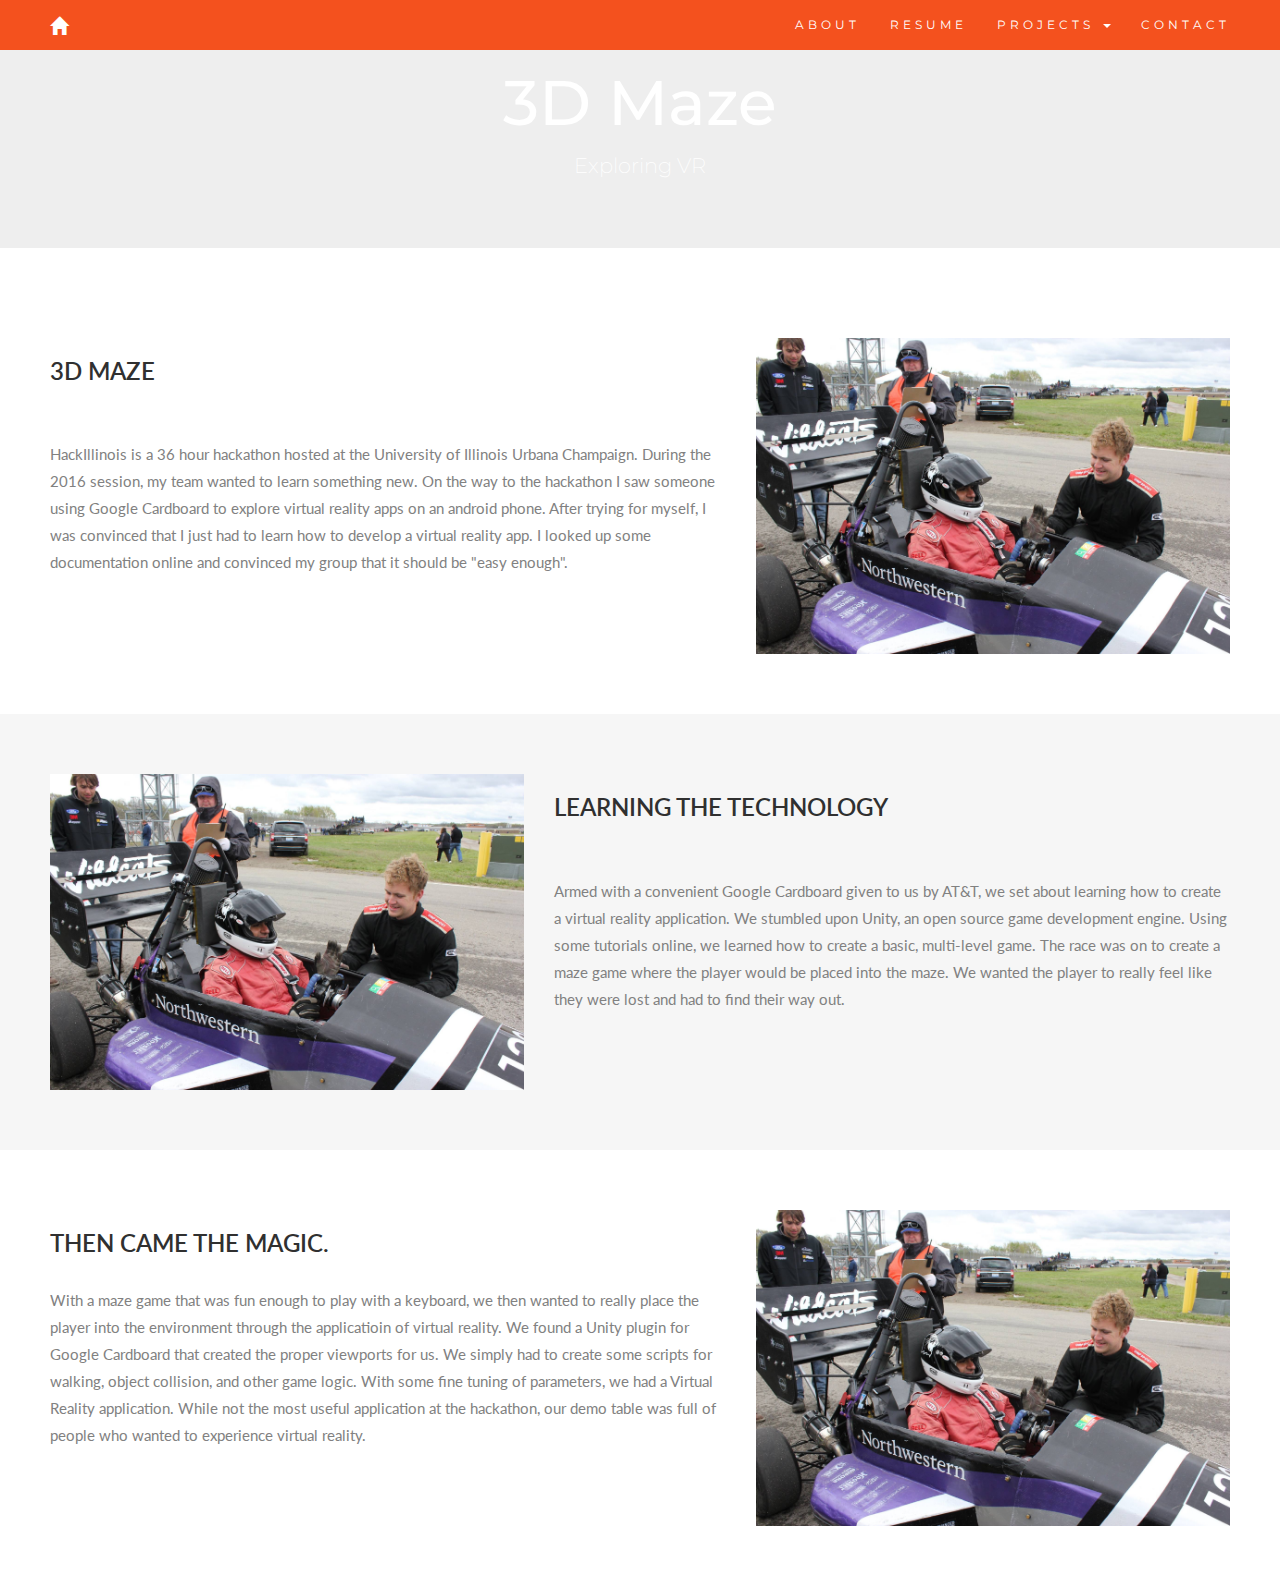
<file: 3dmaze.html>
<!DOCTYPE html>
<html lang="en">
<head>
  <title>Fahad Khan - VR</title>
  <meta charset="utf-8">
  <meta name="viewport" content="width=device-width, initial-scale=1">
  <link rel="stylesheet" href="https://maxcdn.bootstrapcdn.com/bootstrap/3.3.7/css/bootstrap.min.css">
  <link href="https://fonts.googleapis.com/css?family=Montserrat" rel="stylesheet" type="text/css">
  <link href="https://fonts.googleapis.com/css?family=Lato" rel="stylesheet" type="text/css">
  <script src="https://ajax.googleapis.com/ajax/libs/jquery/1.12.4/jquery.min.js"></script>
  <script src="https://maxcdn.bootstrapcdn.com/bootstrap/3.3.7/js/bootstrap.min.js"></script>
  <link rel="stylesheet" type="text/css" href="css/styling.css"></link>
</head>

<body id="myPage" data-spy="scroll" data-target=".navbar" data-offset="60">

<nav class="navbar navbar-default navbar-fixed-top">
  <div class="container-fluid">
    <div class="navbar-header">
      <button type="button" class="navbar-toggle" data-toggle="collapse" data-target="#myNavbar">
        <span class="icon-bar"></span>
        <span class="icon-bar"></span>
        <span class="icon-bar"></span>
      </button>
      <a class="navbar-brand glyphicon glyphicon-home" href="index.html#myPage"></a>
    </div>
    <div class="collapse navbar-collapse" id="myNavbar">
      <ul class="nav navbar-nav navbar-right">
        <li><a href="index.html#about">ABOUT</a></li>
        <li><a href="index.html#skills">RESUME</a></li>
        <li class="dropdown">
          <a class="dropdown-toggle" data-toggle="dropdown" href="#">PROJECTS
            <span class="caret"></span>
          </a>
          <ul class="dropdown-menu">
            <li><a href="index.html#projects-activities">Personal</a></li>
            <li><a href="index.html#projects-work">Work/School</a></li>
          </ul>
        </li>
        <li><a href="index.html#contact">CONTACT</a></li>
      </ul>
    </div>
  </div>
</nav>

<div class="jumbotron text-center">
  <h1>3D Maze</h1>
  <p>Exploring VR</p>
</div>

<!-- Container (About Section) -->
<div id="3d-about" class="container-fluid information">
  <div class="row">
    <div class="col-sm-7">
      <h2>3D Maze</h2><br>
      <p>HackIllinois is a 36 hour hackathon hosted at the University of Illinois Urbana Champaign. During the 2016 session, my team wanted to learn something new. On the way to the hackathon I saw someone using Google Cardboard to explore virtual reality apps on an android phone. After trying for myself, I was convinced that I just had to learn how to develop a virtual reality app. I looked up some documentation online and convinced my group that it should be "easy enough". </p>
    </div>
    <div class="col-sm-5 text-center">
      <img src="assets/michigan_formula.jpg" class="img-responsive"></img>
    </div>
  </div>
</div>

<!-- Container (About Cont Section) -->
<div id="unity-about" class="container-fluid information bg-grey">
  <div class="row">
    <div class="col-sm-5 text-center">
      <img src="assets/michigan_formula.jpg" class="img-responsive"></img>
    </div>
    <div class="col-sm-7">
      <h2>Learning the Technology</h2><br>
      <p>Armed with a convenient Google Cardboard given to us by AT&T, we set about learning how to create a virtual reality application. We stumbled upon Unity, an open source game development engine. Using some tutorials online, we learned how to create a basic, multi-level game. The race was on to create a maze game where the player would be placed into the maze. We wanted the player to really feel like they were lost and had to find their way out.
      </p>
    </div>
  </div>
</div>

<!-- Container (About Cont Section) -->
<div id="unity-about" class="container-fluid information">
  <div class="row">
    <div class="col-sm-7">
      <h2>Then came the magic. </h2>
      <p>With a maze game that was fun enough to play with a keyboard, we then wanted to really place the player into the environment through the applicatioin of virtual reality. We found a Unity plugin for Google Cardboard that created the proper viewports for us. We simply had to create some scripts for walking, object collision, and other game logic. With some fine tuning of parameters, we had a Virtual Reality application. While not the most useful application at the hackathon, our demo table was full of people who wanted to experience virtual reality.
      </p>
    </div>
    <div class="col-sm-5 text-center">
      <img src="assets/michigan_formula.jpg" class="img-responsive"></img>
    </div>
  </div>
</div>
</file>
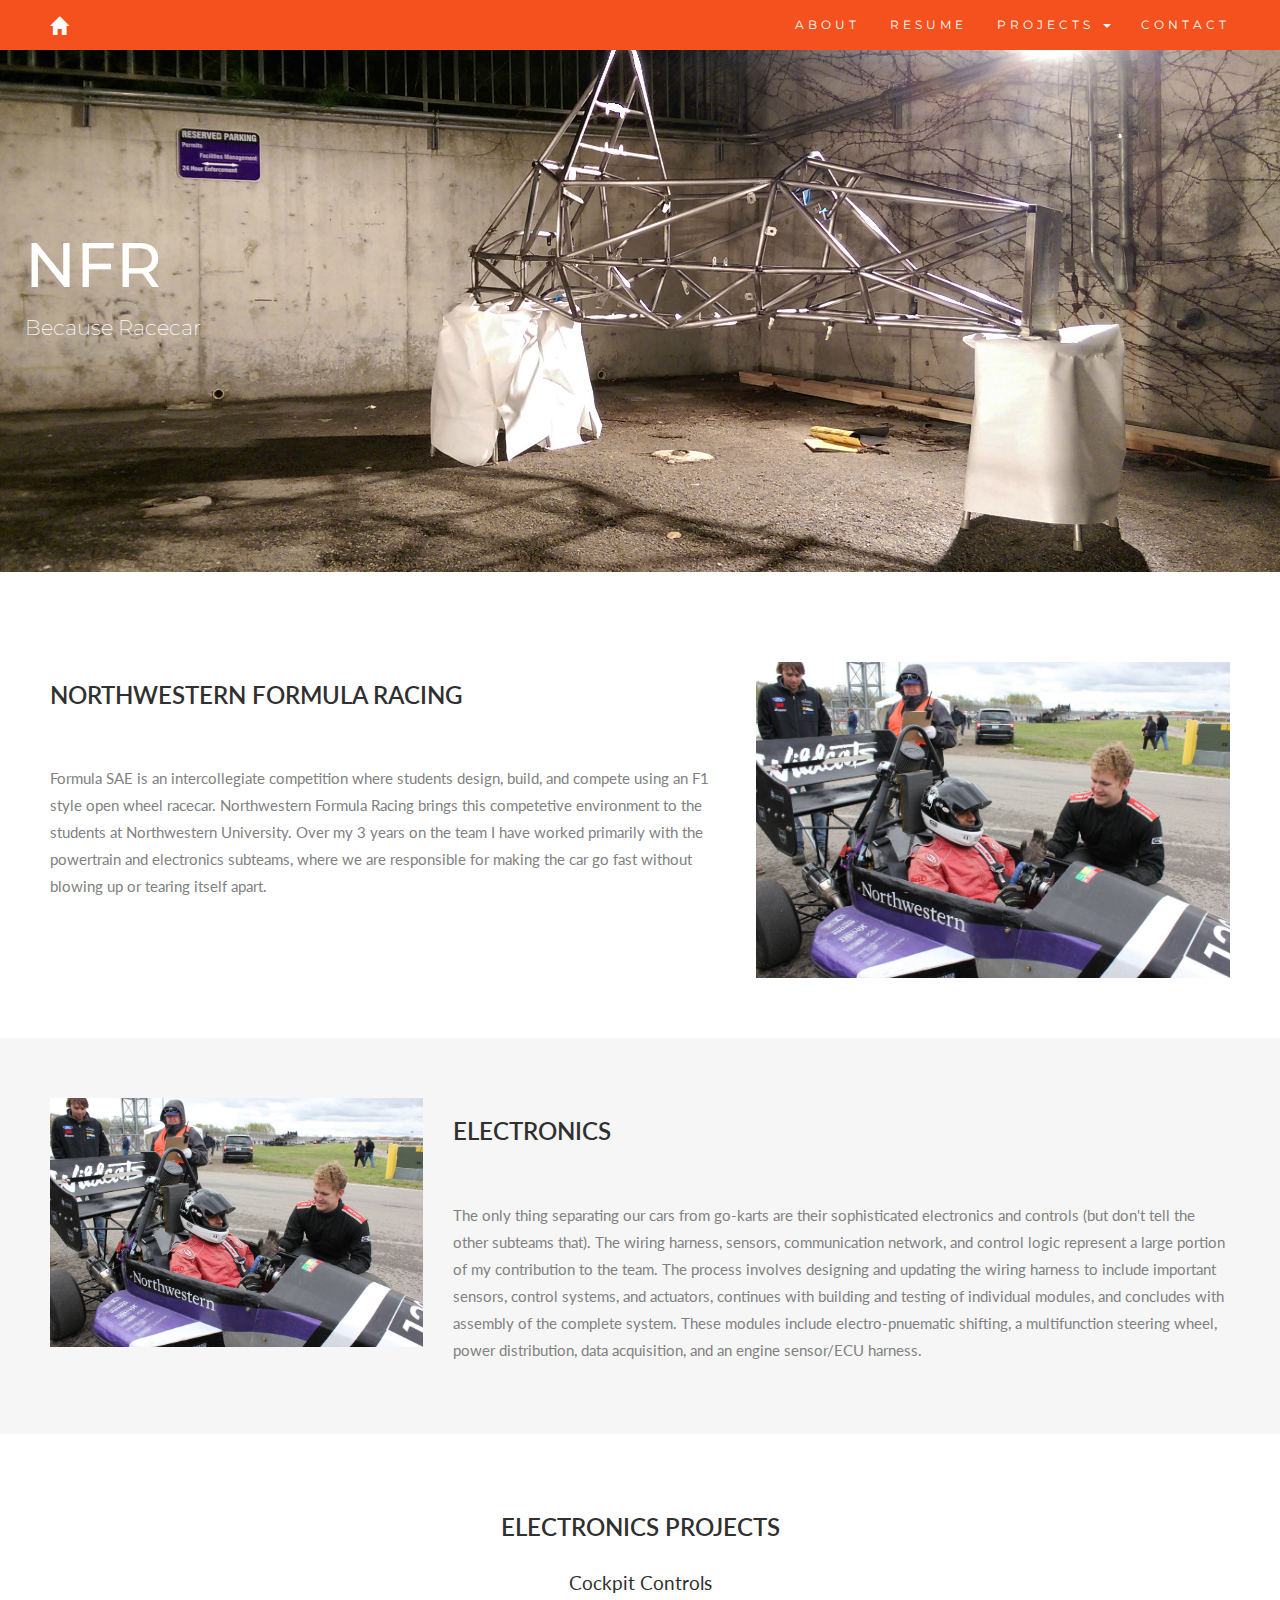
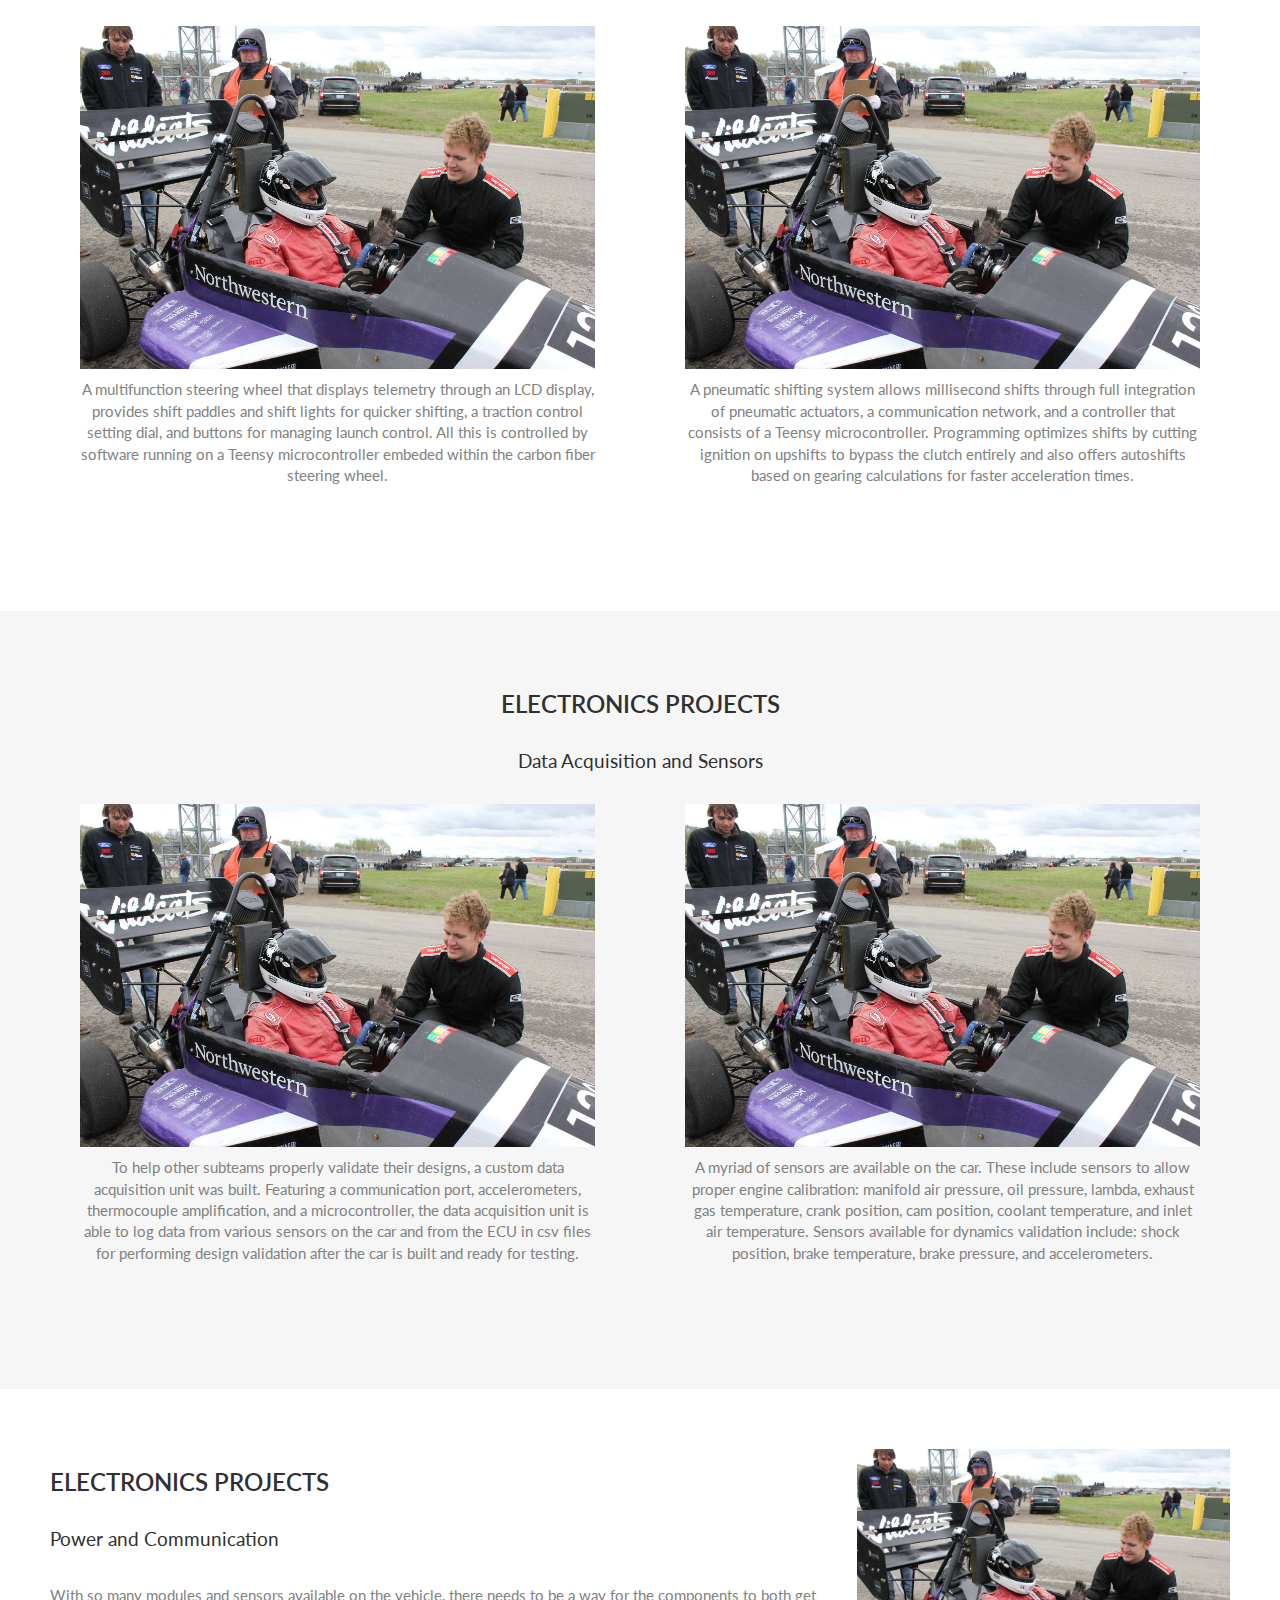
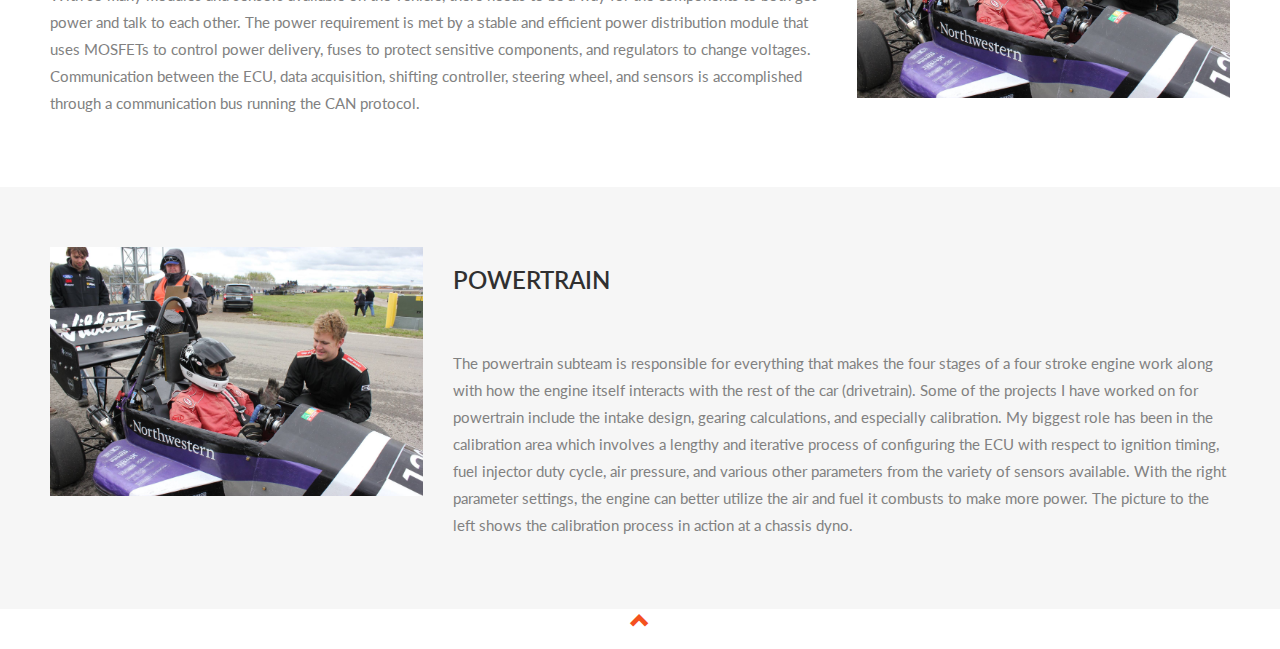
<file: formula.html>
<!DOCTYPE html>
<html lang="en">
<head>
  <title>Fahad Khan - NFR</title>
  <meta charset="utf-8">
  <meta name="viewport" content="width=device-width, initial-scale=1">
  <link rel="stylesheet" href="https://maxcdn.bootstrapcdn.com/bootstrap/3.3.7/css/bootstrap.min.css">
  <link href="https://fonts.googleapis.com/css?family=Montserrat" rel="stylesheet" type="text/css">
  <link href="https://fonts.googleapis.com/css?family=Lato" rel="stylesheet" type="text/css">
  <script src="https://ajax.googleapis.com/ajax/libs/jquery/1.12.4/jquery.min.js"></script>
  <script src="https://maxcdn.bootstrapcdn.com/bootstrap/3.3.7/js/bootstrap.min.js"></script>
  <link rel="stylesheet" type="text/css" href="css/styling.css"></link>
</head>

<body id="formula_page" data-spy="scroll" data-target=".navbar" data-offset="60">

<nav class="navbar navbar-default navbar-fixed-top">
  <div class="container-fluid">
    <div class="navbar-header">
      <button type="button" class="navbar-toggle" data-toggle="collapse" data-target="#myNavbar">
        <span class="icon-bar"></span>
        <span class="icon-bar"></span>
        <span class="icon-bar"></span>
      </button>
      <a class="navbar-brand glyphicon glyphicon-home" href="index.html#myPage"></a>
    </div>
    <div class="collapse navbar-collapse" id="myNavbar">
      <ul class="nav navbar-nav navbar-right">
        <li><a href="index.html#about">ABOUT</a></li>
        <li><a href="index.html#skills">RESUME</a></li>
        <li class="dropdown">
          <a class="dropdown-toggle" data-toggle="dropdown" href="#">PROJECTS
            <span class="caret"></span>
          </a>
          <ul class="dropdown-menu">
            <li><a href="index.html#projects-activities">Personal</a></li>
            <li><a href="index.html#projects-work">Work/School</a></li>
          </ul>
        </li>
        <li><a href="index.html#contact">CONTACT</a></li>
      </ul>
    </div>
  </div>
</nav>

<div class="jumbotron jumbotron-formula text-left">
  <h1>NFR</h1>
  <p>Because Racecar</p>
</div>

<!-- Container (About Section) -->
<div id="NFR About" class="container-fluid information">
  <div class="row">
    <div class="col-sm-7">
      <h2>Northwestern Formula Racing</h2><br>
      <p>Formula SAE is an intercollegiate competition where students design, build, and compete using an F1 style open wheel racecar. Northwestern Formula Racing brings this competetive environment to the students at Northwestern University. Over my 3 years on the team I have worked primarily with the powertrain and electronics subteams, where we are responsible for making the car go fast without blowing up or tearing itself apart. </p>
    </div>
    <div class="col-sm-5 text-center">
      <img src="assets/michigan_formula.jpg" class="img-responsive"></img>
    </div>
  </div>
</div>

<!-- Container (Electronics Section) -->
<div id="Electrons" class="container-fluid information bg-grey">
  <div class="row">
    <div class="col-sm-4 text-center">
      <img src="assets/michigan_formula.jpg" class="img-responsive"></img>
    </div>
    <div class="col-sm-8">
      <h2>Electronics</h2><br>
      <p>The only thing separating our cars from go-karts are their sophisticated electronics and controls (but don't tell the other subteams that). The wiring harness, sensors, communication network, and control logic represent a large portion of my contribution to the team. The process involves designing and updating the wiring harness to include important sensors, control systems, and actuators, continues with building and testing of individual modules, and concludes with assembly of the complete system. These modules include electro-pnuematic shifting, a multifunction steering wheel, power distribution, data acquisition, and an engine sensor/ECU harness. </p>
    </div>
  </div>
</div>

<!-- Container (Services Section) -->
<div id="Electron_proj" class="container-fluid text-center information">
  <h2>Electronics Projects</h2>
  <h4>Cockpit Controls</h4>
  <div class="row text-center">
    <div class="col-sm-6">
      <div class="thumbnail proj-desc">
        <img src="assets/michigan_formula.jpg" alt="PDM">
        <p>A multifunction steering wheel that displays telemetry through an LCD display, provides shift paddles and shift lights for quicker shifting, a traction control setting dial, and buttons for managing launch control. All this is controlled by software running on a Teensy microcontroller embeded within the carbon fiber steering wheel.</p>
      </div>
    </div>
    <div class="col-sm-6">
      <div class="thumbnail proj-desc">
        <img src="assets/michigan_formula.jpg" alt="wheel">
        <p>A pneumatic shifting system allows millisecond shifts through full integration of pneumatic actuators, a communication network, and a controller that consists of a Teensy microcontroller. Programming optimizes shifts by cutting ignition on upshifts to bypass the clutch entirely and also offers autoshifts based on gearing calculations for faster acceleration times.</p>
      </div>
    </div>
  </div>
</div>

<div id="Electron_proj2" class="container-fluid text-center information bg-grey">
  <h2>Electronics Projects</h2>
  <h4>Data Acquisition and Sensors</h4>
  <div class="row text-center">
    <div class="col-sm-6">
      <div class="thumbnail proj-desc bg-grey">
        <img src="assets/michigan_formula.jpg" alt="shifting">
        <p>To help other subteams properly validate their designs, a custom data acquisition unit was built. Featuring a communication port, accelerometers, thermocouple amplification, and a microcontroller, the data acquisition unit is able to log data from various sensors on the car and from the ECU in csv files for performing design validation after the car is built and ready for testing.</p>
      </div>
    </div>  
    <div class="col-sm-6">
      <div class="thumbnail proj-desc bg-grey">
        <img src="assets/michigan_formula.jpg" alt="PDM">
        <p>A myriad of sensors are available on the car. These include sensors to allow proper engine calibration: manifold air pressure, oil pressure, lambda, exhaust gas temperature, crank position, cam position, coolant temperature, and inlet air temperature. Sensors available for dynamics validation include: shock position, brake temperature, brake pressure, and accelerometers.</p>
      </div>
    </div>
  </div>
</div>

<div id="Electron_proj3" class="container-fluid information">
  <div class="row">
    <div class="col-sm-8">
      <h2>Electronics Projects</h2>
      <h4>Power and Communication</h4>
      <p>With so many modules and sensors available on the vehicle, there needs to be a way for the components to both get power and talk to each other. The power requirement is met by a stable and efficient power distribution module that uses MOSFETs to control power delivery, fuses to protect sensitive components, and regulators to change voltages. Communication between the ECU, data acquisition, shifting controller, steering wheel, and sensors is accomplished through a communication bus running the CAN protocol.</p>
    </div>
    <div class="col-sm-4 text-center">
      <img src="assets/michigan_formula.jpg" class="img-responsive"></img>
    </div>
  </div>
</div>

<!-- Container (Powertrain Section) -->
<div id="Power_proj" class="container-fluid information bg-grey">
  <div class="row">
    <div class="col-sm-4 text-center">
      <img src="assets/michigan_formula.jpg" class="img-responsive"></img>
    </div>
    <div class="col-sm-8">
      <h2>Powertrain</h2><br>
      <p>The powertrain subteam is responsible for everything that makes the four stages of a four stroke engine work along with how the engine itself interacts with the rest of the car (drivetrain). Some of the projects I have worked on for powertrain include the intake design, gearing calculations, and especially calibration. My biggest role has been in the calibration area which involves a lengthy and iterative process of configuring the ECU with respect to ignition timing, fuel injector duty cycle, air pressure, and various other parameters from the variety of sensors available. With the right parameter settings, the engine can better utilize the air and fuel it combusts to make more power. The picture to the left shows the calibration process in action at a chassis dyno.</p>
    </div>
  </div>
</div>

<footer class="container-fluid text-center">
  <a href="#formula_page" title="To Top">
    <span class="glyphicon glyphicon-chevron-up"></span>
  </a>
</footer>

<script>
$(document).ready(function(){
  // Add smooth scrolling to all links in navbar + footer link
  $("footer a[href='#formula_page']").on('click', function(event) {
    // Make sure this.hash has a value before overriding default behavior
    if (this.hash !== "") {
      // Prevent default anchor click behavior
      event.preventDefault();

      // Store hash
      var hash = this.hash;

      // Using jQuery's animate() method to add smooth page scroll
      // The optional number (900) specifies the number of milliseconds it takes to scroll to the specified area
      $('html, body').animate({
        scrollTop: $(hash).offset().top
      }, 900, function(){
   
        // Add hash (#) to URL when done scrolling (default click behavior)
        window.location.hash = hash;
      });
    } // End if
  });
  
  $(window).scroll(function() {
    $(".slideanim").each(function(){
      var pos = $(this).offset().top;

      var winTop = $(window).scrollTop();
        if (pos < winTop + 600) {
          $(this).addClass("slide");
        }
    });
  });
})
</script>
</body>
</html>
</file>
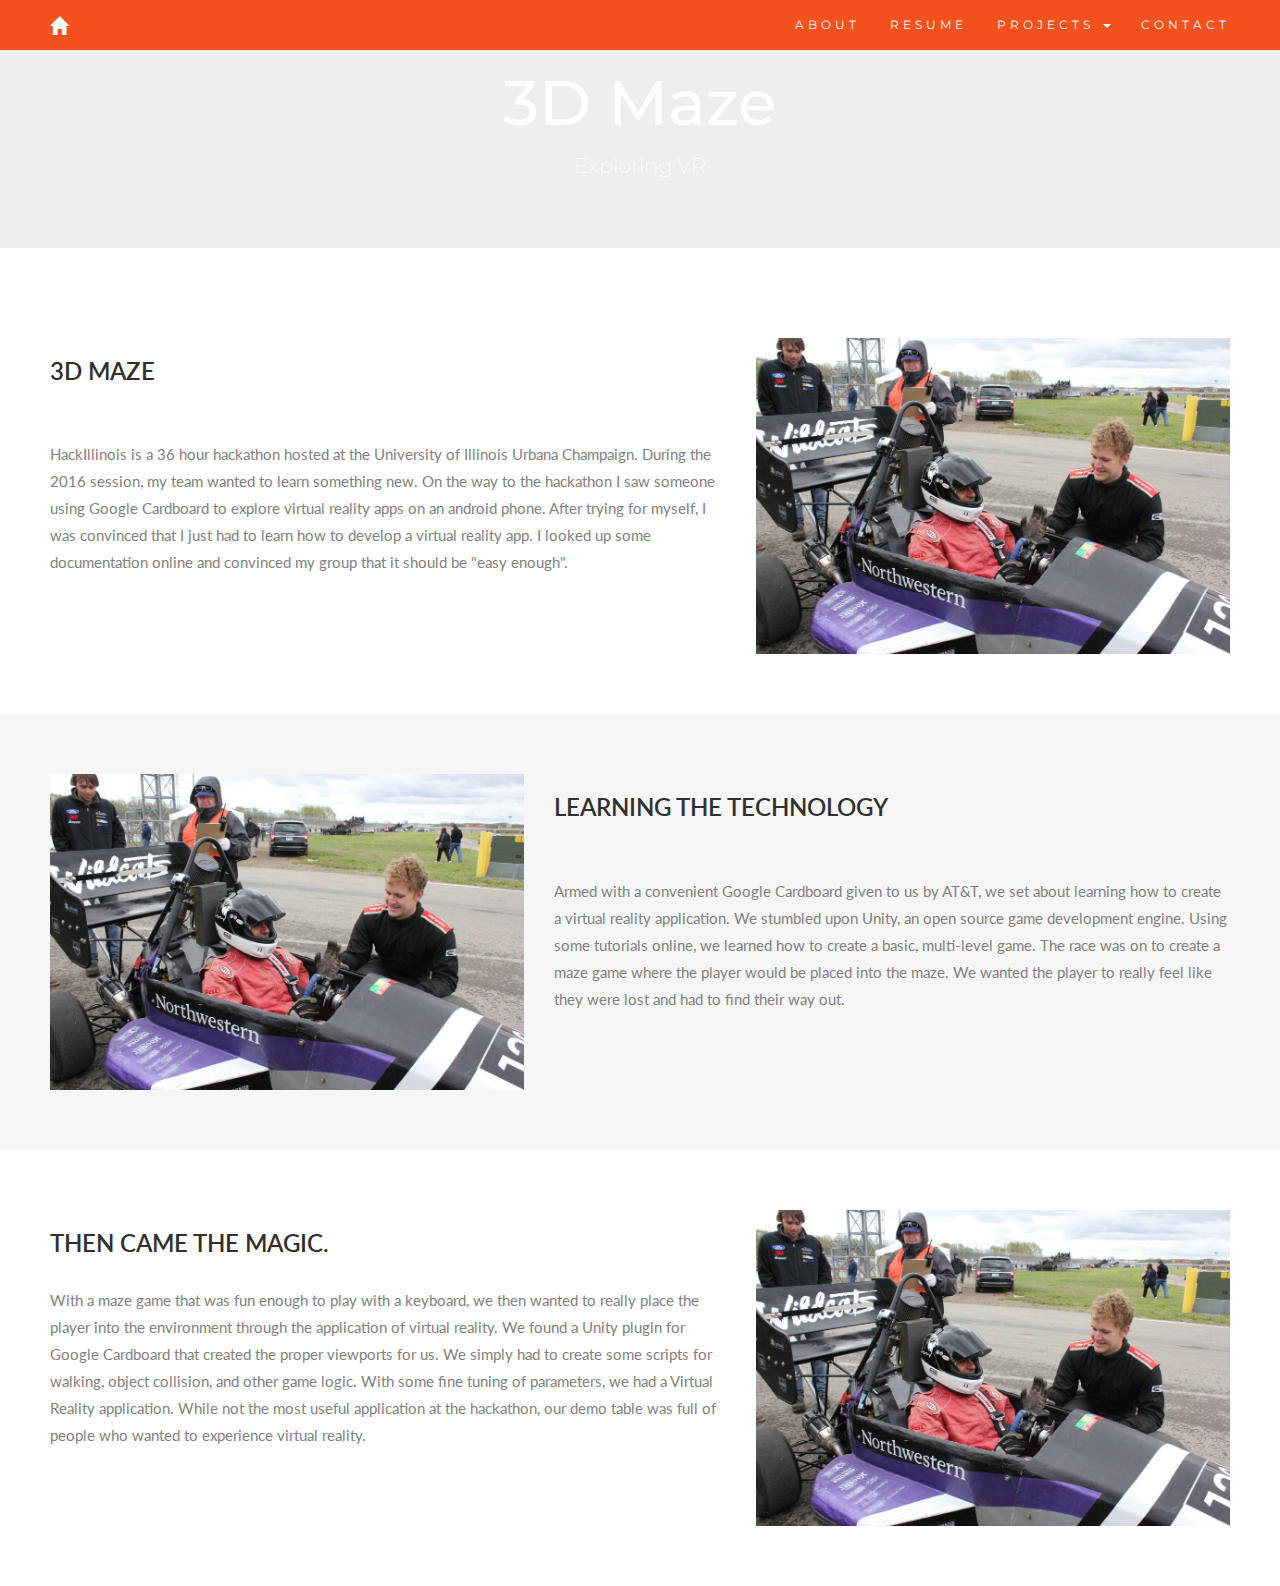
<file: pages/3dmaze.html>
<!DOCTYPE html>
<html lang="en">
<head>
  <title>Fahad Khan - VR</title>
  <meta charset="utf-8">
  <meta name="viewport" content="width=device-width, initial-scale=1">
  <link rel="stylesheet" href="https://maxcdn.bootstrapcdn.com/bootstrap/3.3.7/css/bootstrap.min.css">
  <link href="https://fonts.googleapis.com/css?family=Montserrat" rel="stylesheet" type="text/css">
  <link href="https://fonts.googleapis.com/css?family=Lato" rel="stylesheet" type="text/css">
  <script src="https://ajax.googleapis.com/ajax/libs/jquery/1.12.4/jquery.min.js"></script>
  <script src="https://maxcdn.bootstrapcdn.com/bootstrap/3.3.7/js/bootstrap.min.js"></script>
  <link rel="stylesheet" type="text/css" href="../css/styling.css"></link>
</head>

<body id="myPage" data-spy="scroll" data-target=".navbar" data-offset="60">

<nav class="navbar navbar-default navbar-fixed-top">
  <div class="container-fluid">
    <div class="navbar-header">
      <button type="button" class="navbar-toggle" data-toggle="collapse" data-target="#myNavbar">
        <span class="icon-bar"></span>
        <span class="icon-bar"></span>
        <span class="icon-bar"></span>
      </button>
      <a class="navbar-brand glyphicon glyphicon-home" href="../index.html#myPage"></a>
    </div>
    <div class="collapse navbar-collapse" id="myNavbar">
      <ul class="nav navbar-nav navbar-right">
        <li><a href="../index.html#about">ABOUT</a></li>
        <li><a href="../index.html#skills">RESUME</a></li>
        <li class="dropdown">
          <a class="dropdown-toggle" data-toggle="dropdown" href="#">PROJECTS
            <span class="caret"></span>
          </a>
          <ul class="dropdown-menu">
            <li><a href="../index.html#projects-activities">Personal</a></li>
            <li><a href="../index.html#projects-work">Work/School</a></li>
          </ul>
        </li>
        <li><a href="../index.html#contact">CONTACT</a></li>
      </ul>
    </div>
  </div>
</nav>

<div class="jumbotron text-center">
  <h1>3D Maze</h1>
  <p>Exploring VR</p>
</div>

<!-- Container (About Section) -->
<div id="3d-about" class="container-fluid information">
  <div class="row">
    <div class="col-sm-7">
      <h2>3D Maze</h2><br>
      <p>HackIllinois is a 36 hour hackathon hosted at the University of Illinois Urbana Champaign. During the 2016 session, my team wanted to learn something new. On the way to the hackathon I saw someone using Google Cardboard to explore virtual reality apps on an android phone. After trying for myself, I was convinced that I just had to learn how to develop a virtual reality app. I looked up some documentation online and convinced my group that it should be "easy enough". </p>
    </div>
    <div class="col-sm-5 text-center">
      <img src="../assets/michigan_formula.jpg" class="img-responsive"></img>
    </div>
  </div>
</div>

<!-- Container (About Cont Section) -->
<div id="unity-about" class="container-fluid information bg-grey">
  <div class="row">
    <div class="col-sm-5 text-center">
      <img src="../assets/michigan_formula.jpg" class="img-responsive"></img>
    </div>
    <div class="col-sm-7">
      <h2>Learning the Technology</h2><br>
      <p>Armed with a convenient Google Cardboard given to us by AT&T, we set about learning how to create a virtual reality application. We stumbled upon Unity, an open source game development engine. Using some tutorials online, we learned how to create a basic, multi-level game. The race was on to create a maze game where the player would be placed into the maze. We wanted the player to really feel like they were lost and had to find their way out.
      </p>
    </div>
  </div>
</div>

<!-- Container (About Cont Section) -->
<div id="unity-about" class="container-fluid information">
  <div class="row">
    <div class="col-sm-7">
      <h2>Then came the magic. </h2>
      <p>With a maze game that was fun enough to play with a keyboard, we then wanted to really place the player into the environment through the application of virtual reality. We found a Unity plugin for Google Cardboard that created the proper viewports for us. We simply had to create some scripts for walking, object collision, and other game logic. With some fine tuning of parameters, we had a Virtual Reality application. While not the most useful application at the hackathon, our demo table was full of people who wanted to experience virtual reality.
      </p>
    </div>
    <div class="col-sm-5 text-center">
      <img src="../assets/michigan_formula.jpg" class="img-responsive"></img>
    </div>
  </div>
</div>
</file>
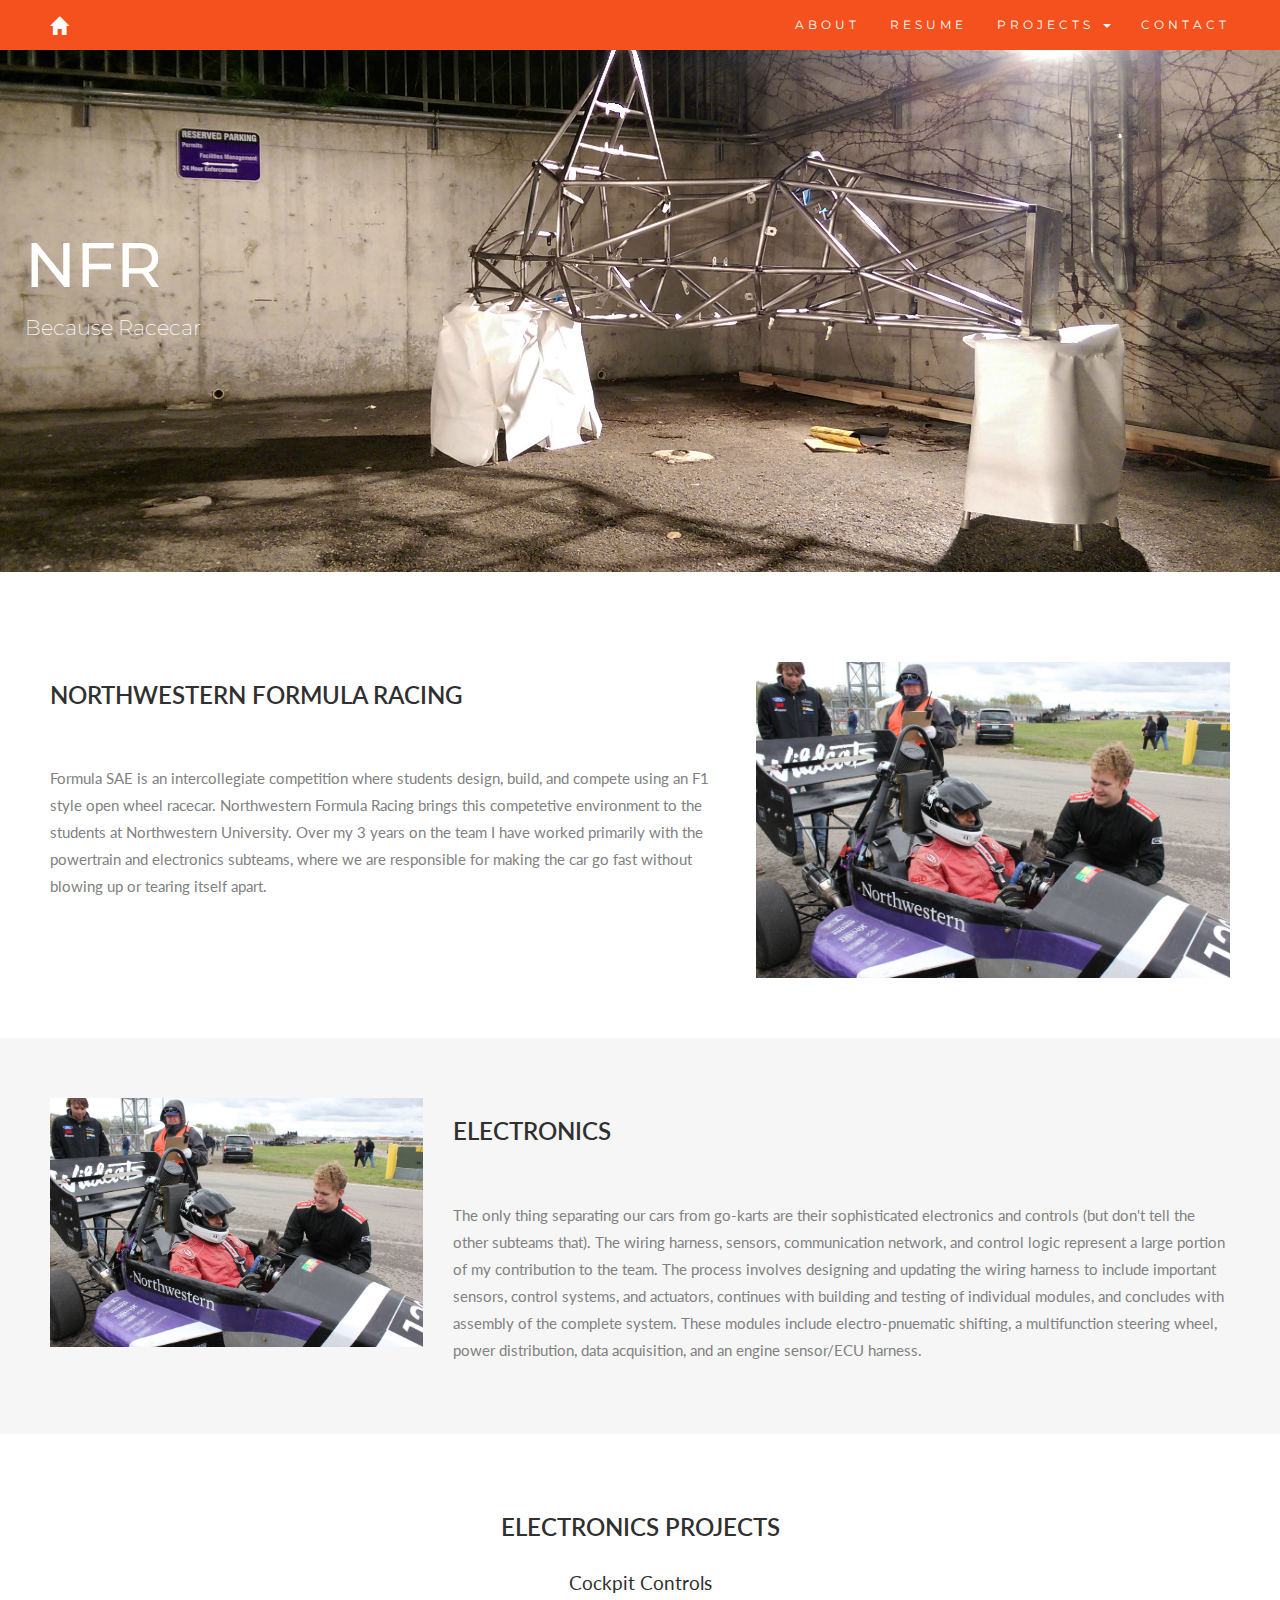
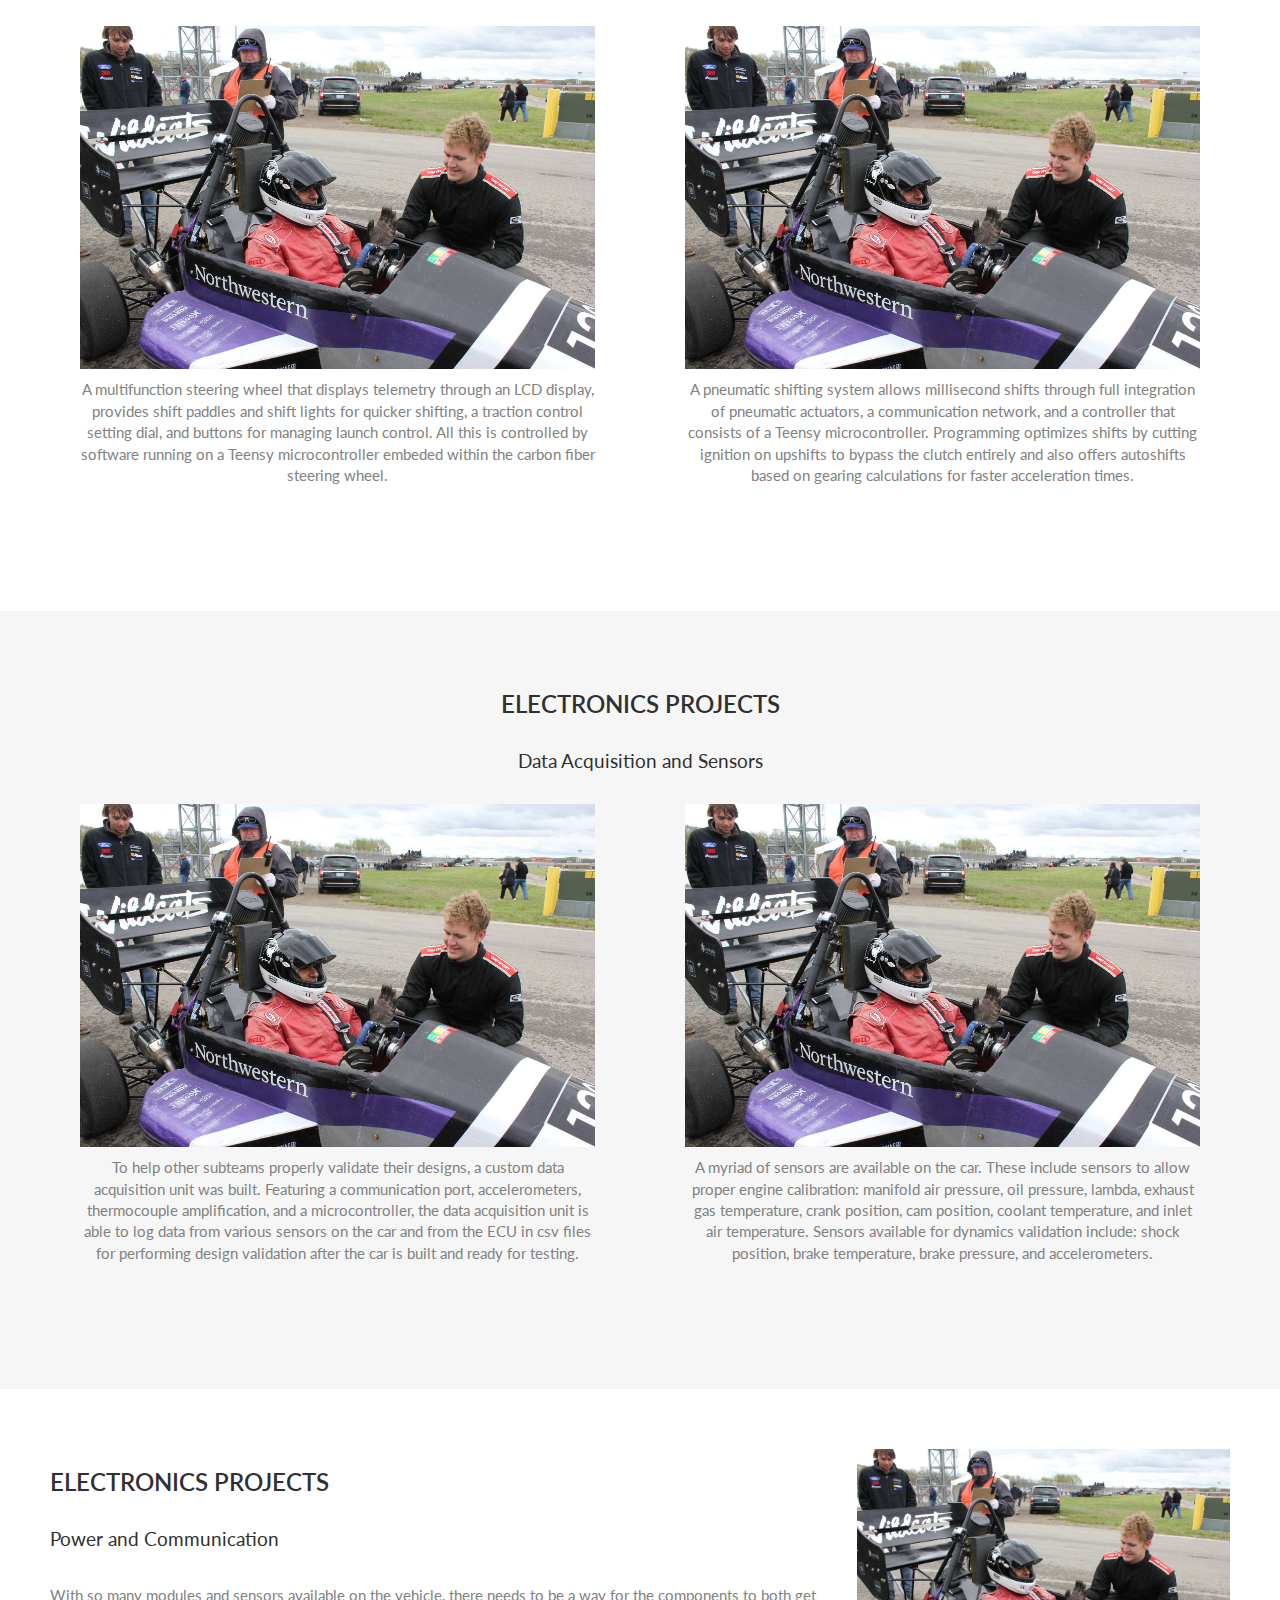
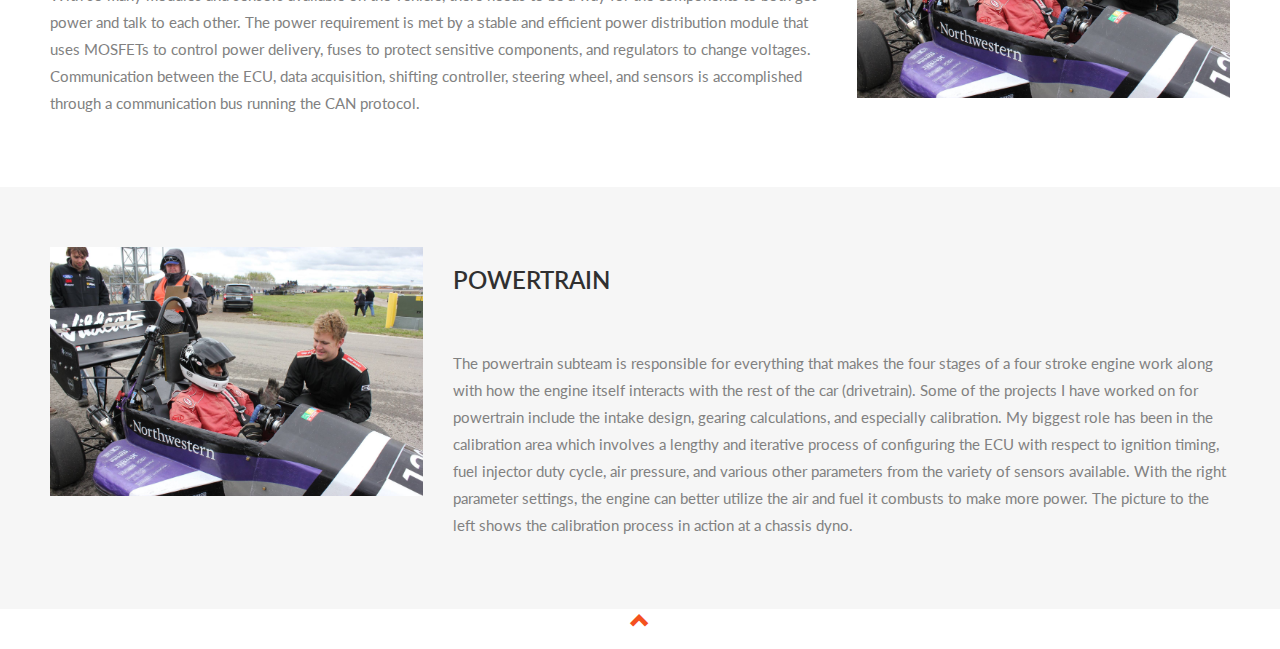
<file: pages/formula.html>
<!DOCTYPE html>
<html lang="en">
<head>
  <title>Fahad Khan - NFR</title>
  <meta charset="utf-8">
  <meta name="viewport" content="width=device-width, initial-scale=1">
  <link rel="stylesheet" href="https://maxcdn.bootstrapcdn.com/bootstrap/3.3.7/css/bootstrap.min.css">
  <link href="https://fonts.googleapis.com/css?family=Montserrat" rel="stylesheet" type="text/css">
  <link href="https://fonts.googleapis.com/css?family=Lato" rel="stylesheet" type="text/css">
  <script src="https://ajax.googleapis.com/ajax/libs/jquery/1.12.4/jquery.min.js"></script>
  <script src="https://maxcdn.bootstrapcdn.com/bootstrap/3.3.7/js/bootstrap.min.js"></script>
  <link rel="stylesheet" type="text/css" href="../css/styling.css"></link>
</head>

<body id="formula_page" data-spy="scroll" data-target=".navbar" data-offset="60">

<nav class="navbar navbar-default navbar-fixed-top">
  <div class="container-fluid">
    <div class="navbar-header">
      <button type="button" class="navbar-toggle" data-toggle="collapse" data-target="#myNavbar">
        <span class="icon-bar"></span>
        <span class="icon-bar"></span>
        <span class="icon-bar"></span>
      </button>
      <a class="navbar-brand glyphicon glyphicon-home" href="../index.html#myPage"></a>
    </div>
    <div class="collapse navbar-collapse" id="myNavbar">
      <ul class="nav navbar-nav navbar-right">
        <li><a href="../index.html#about">ABOUT</a></li>
        <li><a href="../index.html#skills">RESUME</a></li>
        <li class="dropdown">
          <a class="dropdown-toggle" data-toggle="dropdown" href="#">PROJECTS
            <span class="caret"></span>
          </a>
          <ul class="dropdown-menu">
            <li><a href="../index.html#projects-activities">Personal</a></li>
            <li><a href="../index.html#projects-work">Work/School</a></li>
          </ul>
        </li>
        <li><a href="../index.html#contact">CONTACT</a></li>
      </ul>
    </div>
  </div>
</nav>

<div class="jumbotron jumbotron-formula text-left">
  <h1>NFR</h1>
  <p>Because Racecar</p>
</div>

<!-- Container (About Section) -->
<div id="NFR About" class="container-fluid information">
  <div class="row">
    <div class="col-sm-7">
      <h2>Northwestern Formula Racing</h2><br>
      <p>Formula SAE is an intercollegiate competition where students design, build, and compete using an F1 style open wheel racecar. Northwestern Formula Racing brings this competetive environment to the students at Northwestern University. Over my 3 years on the team I have worked primarily with the powertrain and electronics subteams, where we are responsible for making the car go fast without blowing up or tearing itself apart. </p>
    </div>
    <div class="col-sm-5 text-center">
      <img src="../assets/michigan_formula.jpg" class="img-responsive"></img>
    </div>
  </div>
</div>

<!-- Container (Electronics Section) -->
<div id="Electrons" class="container-fluid information bg-grey">
  <div class="row">
    <div class="col-sm-4 text-center">
      <img src="../assets/michigan_formula.jpg" class="img-responsive"></img>
    </div>
    <div class="col-sm-8">
      <h2>Electronics</h2><br>
      <p>The only thing separating our cars from go-karts are their sophisticated electronics and controls (but don't tell the other subteams that). The wiring harness, sensors, communication network, and control logic represent a large portion of my contribution to the team. The process involves designing and updating the wiring harness to include important sensors, control systems, and actuators, continues with building and testing of individual modules, and concludes with assembly of the complete system. These modules include electro-pnuematic shifting, a multifunction steering wheel, power distribution, data acquisition, and an engine sensor/ECU harness. </p>
    </div>
  </div>
</div>

<!-- Container (Services Section) -->
<div id="Electron_proj" class="container-fluid text-center information">
  <h2>Electronics Projects</h2>
  <h4>Cockpit Controls</h4>
  <div class="row text-center">
    <div class="col-sm-6">
      <div class="thumbnail proj-desc">
        <img src="../assets/michigan_formula.jpg" alt="PDM">
        <p>A multifunction steering wheel that displays telemetry through an LCD display, provides shift paddles and shift lights for quicker shifting, a traction control setting dial, and buttons for managing launch control. All this is controlled by software running on a Teensy microcontroller embeded within the carbon fiber steering wheel.</p>
      </div>
    </div>
    <div class="col-sm-6">
      <div class="thumbnail proj-desc">
        <img src="../assets/michigan_formula.jpg" alt="wheel">
        <p>A pneumatic shifting system allows millisecond shifts through full integration of pneumatic actuators, a communication network, and a controller that consists of a Teensy microcontroller. Programming optimizes shifts by cutting ignition on upshifts to bypass the clutch entirely and also offers autoshifts based on gearing calculations for faster acceleration times.</p>
      </div>
    </div>
  </div>
</div>

<div id="Electron_proj2" class="container-fluid text-center information bg-grey">
  <h2>Electronics Projects</h2>
  <h4>Data Acquisition and Sensors</h4>
  <div class="row text-center">
    <div class="col-sm-6">
      <div class="thumbnail proj-desc bg-grey">
        <img src="../assets/michigan_formula.jpg" alt="shifting">
        <p>To help other subteams properly validate their designs, a custom data acquisition unit was built. Featuring a communication port, accelerometers, thermocouple amplification, and a microcontroller, the data acquisition unit is able to log data from various sensors on the car and from the ECU in csv files for performing design validation after the car is built and ready for testing.</p>
      </div>
    </div>  
    <div class="col-sm-6">
      <div class="thumbnail proj-desc bg-grey">
        <img src="../assets/michigan_formula.jpg" alt="PDM">
        <p>A myriad of sensors are available on the car. These include sensors to allow proper engine calibration: manifold air pressure, oil pressure, lambda, exhaust gas temperature, crank position, cam position, coolant temperature, and inlet air temperature. Sensors available for dynamics validation include: shock position, brake temperature, brake pressure, and accelerometers.</p>
      </div>
    </div>
  </div>
</div>

<div id="Electron_proj3" class="container-fluid information">
  <div class="row">
    <div class="col-sm-8">
      <h2>Electronics Projects</h2>
      <h4>Power and Communication</h4>
      <p>With so many modules and sensors available on the vehicle, there needs to be a way for the components to both get power and talk to each other. The power requirement is met by a stable and efficient power distribution module that uses MOSFETs to control power delivery, fuses to protect sensitive components, and regulators to change voltages. Communication between the ECU, data acquisition, shifting controller, steering wheel, and sensors is accomplished through a communication bus running the CAN protocol.</p>
    </div>
    <div class="col-sm-4 text-center">
      <img src="../assets/michigan_formula.jpg" class="img-responsive"></img>
    </div>
  </div>
</div>

<!-- Container (Powertrain Section) -->
<div id="Power_proj" class="container-fluid information bg-grey">
  <div class="row">
    <div class="col-sm-4 text-center">
      <img src="../assets/michigan_formula.jpg" class="img-responsive"></img>
    </div>
    <div class="col-sm-8">
      <h2>Powertrain</h2><br>
      <p>The powertrain subteam is responsible for everything that makes the four stages of a four stroke engine work along with how the engine itself interacts with the rest of the car (drivetrain). Some of the projects I have worked on for powertrain include the intake design, gearing calculations, and especially calibration. My biggest role has been in the calibration area which involves a lengthy and iterative process of configuring the ECU with respect to ignition timing, fuel injector duty cycle, air pressure, and various other parameters from the variety of sensors available. With the right parameter settings, the engine can better utilize the air and fuel it combusts to make more power. The picture to the left shows the calibration process in action at a chassis dyno.</p>
    </div>
  </div>
</div>

<footer class="container-fluid text-center">
  <a href="#formula_page" title="To Top">
    <span class="glyphicon glyphicon-chevron-up"></span>
  </a>
</footer>

<script>
$(document).ready(function(){
  // Add smooth scrolling to all links in navbar + footer link
  $("footer a[href='#formula_page']").on('click', function(event) {
    // Make sure this.hash has a value before overriding default behavior
    if (this.hash !== "") {
      // Prevent default anchor click behavior
      event.preventDefault();

      // Store hash
      var hash = this.hash;

      // Using jQuery's animate() method to add smooth page scroll
      // The optional number (900) specifies the number of milliseconds it takes to scroll to the specified area
      $('html, body').animate({
        scrollTop: $(hash).offset().top
      }, 900, function(){
   
        // Add hash (#) to URL when done scrolling (default click behavior)
        window.location.hash = hash;
      });
    } // End if
  });
  
  $(window).scroll(function() {
    $(".slideanim").each(function(){
      var pos = $(this).offset().top;

      var winTop = $(window).scrollTop();
        if (pos < winTop + 600) {
          $(this).addClass("slide");
        }
    });
  });
})
</script>
</body>
</html>
</file>
<file: css/styling.css>
body {
    font: 400 15px Lato, sans-serif;
    line-height: 1.8;
    color: #818181;
}
h2 {
    font-size: 24px;
    text-transform: uppercase;
    color: #303030;
    font-weight: 600;
    margin-bottom: 30px;
}
h4 {
    font-size: 19px;
    line-height: 1.375em;
    color: #303030;
    font-weight: 400;
    margin-bottom: 30px;
}
a {
    text-decoration: none;
    color: #818181;
}
a:hover {
    text-decoration: none;
}
.jumbotron {
    color: #fff;
    font-family: Montserrat, sans-serif;
}
.jumbotron-main {
    background: url(../assets/CoverAlt3.jpg) no-repeat top center scroll;
    background-color: gray !important;
    background-size: cover;
    padding: 14em 25px;
}
.jumbotron-formula{
    background: url(../assets/ironskeleton.jpg) no-repeat top center scroll;
    background-color: gray !important;
    background-size: cover;
    padding: 14em 25px;
}
.container-fluid {
    padding-left: 50px;
    padding-right: 50px;
}
.wide-container {
    padding-left: 0px;
    padding-right: 0px;
}
.information {
    padding-top: 60px;
    padding-bottom: 60px;
}
.bg-grey {
    background-color: #f6f6f6;
}
.logo-small {
    color: #f4511e;
    font-size: 50px;
}
.logo {
    color: #f4511e;
    font-size: 200px;
}
.thumbnail {
    padding: 0 0 15px 0;
    border: none;
    border-radius: 0;
    margin-bottom: 40px;
}
.thumbnail img {
    width: 100%;
    margin-bottom: 10px;
}
.proj-desc {
    padding-left: 30px;
    padding-right: 30px;
}
.carousel-control.right, .carousel-control.left {
    background-image: none;
    color: #f4511e;
}
.carousel-indicators li {
    border-color: #f4511e;
}
.carousel-indicators li.active {
    background-color: #f4511e;
}
.item h4 {
    font-size: 19px;
    line-height: 1.375em;
    font-weight: 400;
    font-style: italic;
    margin: 70px 0;
}
.item span {
    font-style: normal;
}

.skill-tile {
    padding-right: 30px;
    padding-left: 30px;
}

.panel {
    top: -20px;
    padding-top: 20px;
    padding-bottom: 15px;
    border-radius:0 !important;
    transition: box-shadow 0.5s;
    border: none;
    box-shadow: none;
    -webkit-box-shadow: none;
}
.panel:hover {
    box-shadow: 5px 0px 40px rgba(0,0,0, .2);
    cursor: pointer;
}
.navbar {
    margin-bottom: 0;
    background-color: #f4511e;
    z-index: 9999;
    border: 0;
    font-size: 12px !important;
    line-height: 1.42857143 !important;
    letter-spacing: 4px;
    border-radius: 0;
    font-family: Montserrat, sans-serif;
}
.navbar li a, .navbar .navbar-brand {
    color: #fff !important;
}
.navbar-nav li a:hover, .navbar-nav li.active a {
    color: #f4511e !important;
    background-color: #fff !important;
}
.navbar-default .navbar-toggle {
    border-color: transparent;
    color: #fff !important;
}
/* Dropdown menu */
.open .dropdown-toggle {
    color: #f4511e !important;
    background-color: #fff !important;
}
.dropdown-menu {
    background-color: #fff !important;
}

/* Dropdown links */
.dropdown-menu li a {
    color: #f4511e !important;
    background-color: #fff !important;
}
/* Dropdown hover */
.dropdown-menu li a:hover {
    color: #fff !important;
    background-color: #f4511e !important;
}
/* Collapse button */
.navbar-default .navbar-toggle .icon-bar {
    background-color: #fff;
}
.navbar-default .navbar-toggle:focus, .navbar-default .navbar-toggle:hover {
    background-color: #f4511e;
}
footer .glyphicon {
    font-size: 20px;
    margin-bottom: 20px;
    color: #f4511e;
}
.slideanim {visibility:hidden;}
.slide {
    animation-name: slide;
    -webkit-animation-name: slide;
    animation-duration: 1s;
    -webkit-animation-duration: 1s;
    visibility: visible;
}
@keyframes slide {
  0% {
    opacity: 0;
    -webkit-transform: translateY(70%);
  }
  100% {
    opacity: 1;
    -webkit-transform: translateY(0%);
  }
}
@-webkit-keyframes slide {
  0% {
    opacity: 0;
    -webkit-transform: translateY(70%);
  }
  100% {
    opacity: 1;
    -webkit-transform: translateY(0%);
  }
}
@media screen and (max-width: 768px) {
  .col-sm-4 {
    text-align: center;
    margin: 25px 0;
  }
  .btn-lg {
      width: 100%;
      margin-bottom: 35px;
  }
}
@media screen and (max-width: 480px) {
  .logo {
      font-size: 150px;
  }
}
</file>
